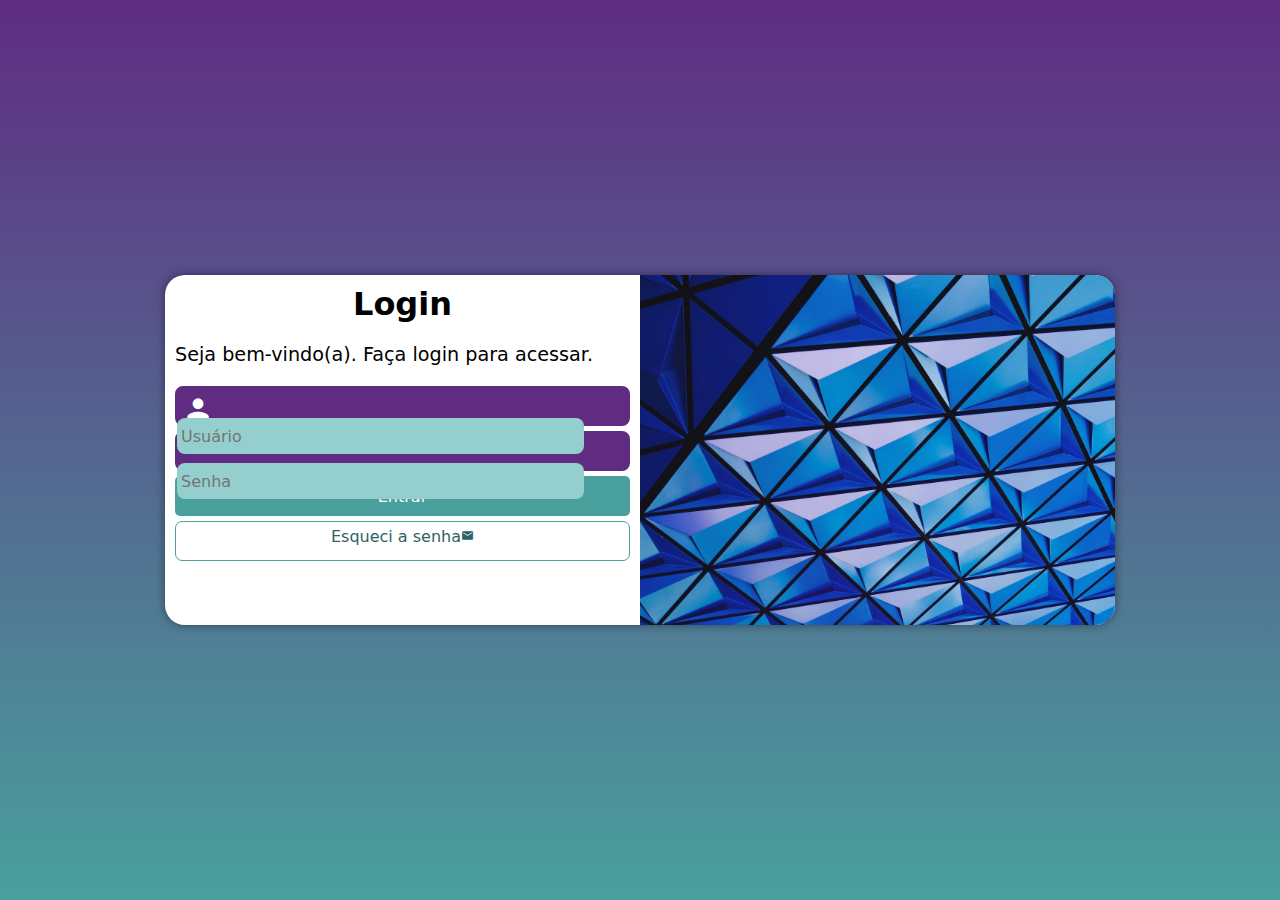
<file: aula27login/index.html>
<!DOCTYPE html>
<html lang="pt-br">
<head>
    <meta charset="UTF-8">
    <meta name="viewport" content="width=device-width, initial-scale=1.0">
    <title>Login</title>
    <link href="https://fonts.googleapis.com/icon?family=Material+Icons" rel="stylesheet">
    <link rel="stylesheet" href="estilos/style.css">
    <link rel="stylesheet" href="estilos/media-query.css">
</head>
<body>
    <main>
        <section id="login">
            <div id="imagem">
                
            </div>
            <div id="formulario">
                <h1>Login</h1>
                <p>Seja bem-vindo(a). Faça login para acessar.</p>
                <form action="login.php" method="post" autocomplete="on">
                    <div class="campo">
                        <span class="material-icons">person</span>
                        <label for="ilogin">Login</label>
                        <input type="text" name="login" id="ilogin" placeholder="Usuário" required maxlength="30">
                    </div>
                    <div class="campo">
                        <span class="material-icons">key</span>
                        <label for="isenha">Senha</label>
                        <input type="password" name="senha" id="isenha" placeholder="Senha" required minlength="8" maxlength="20">
                    </div>
                    <input type="submit" value="Entrar">
                    <a href="esqueci.html" class="botao">Esqueci a senha<span class="material-icons">mail</span></a>
                </form>
            </div>
        </section>
    </main>
</body>
</html>
</file>
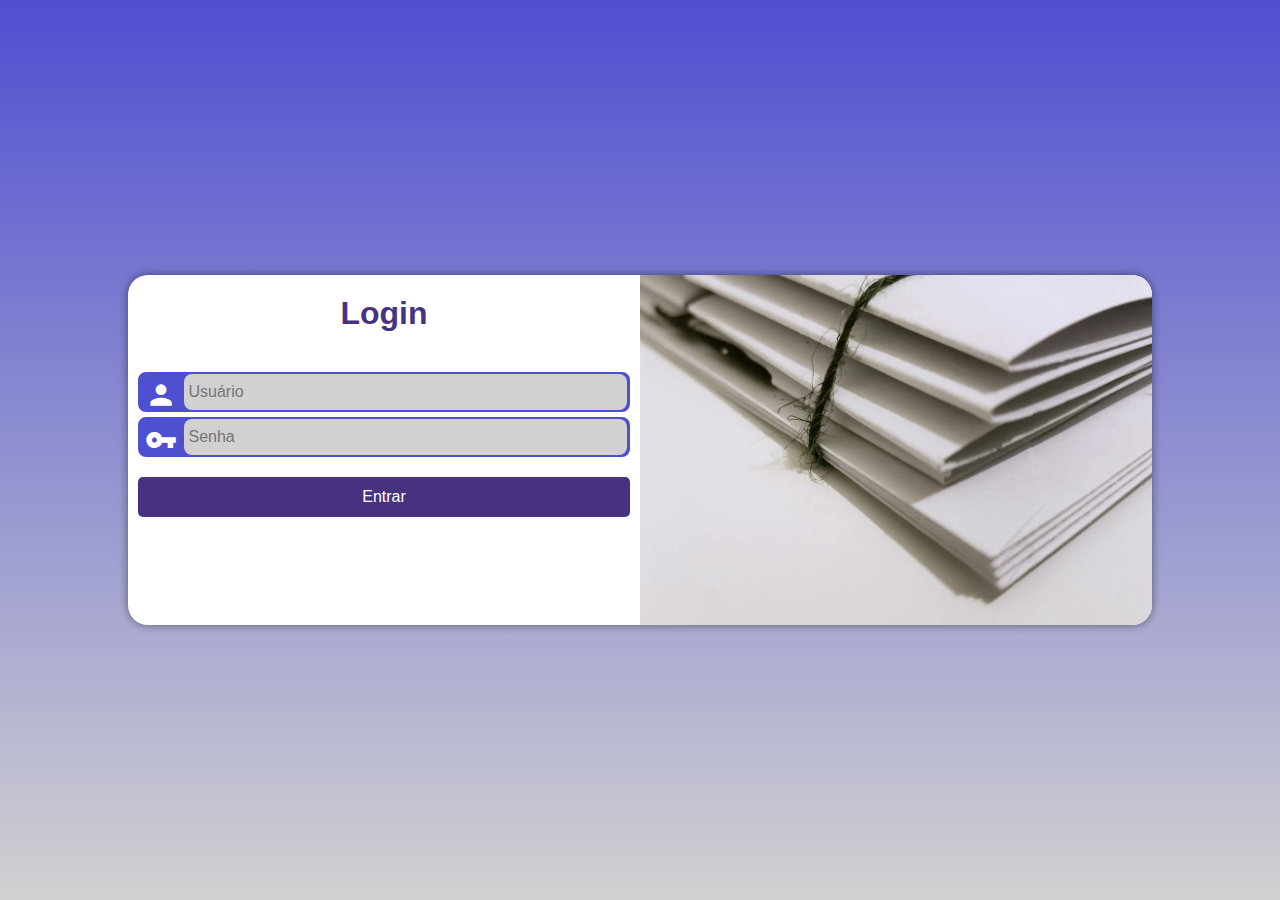
<file: processo/index.html>
<!DOCTYPE html>
<html lang="pt-br">
<head>
    <meta charset="UTF-8">
    <meta name="viewport" content="width=device-width, initial-scale=1.0">
    <title>Login</title>
    <link rel="stylesheet" href="https://fonts.googleapis.com/icon?family=Material+Icons">
    <link rel="stylesheet" href="estilos/login.css">
    <link rel="stylesheet" href="estilos/media-query.css">
</head>
<body>
    <main>
        <section id="login">
            <div id="imagem">
            </div>
            <div id="formulario">
                <h1>Login</h1>
                <form action="" autocomplete="off">
                    <div class="campo">
                        <label for="ilogin"><span class="material-icons">person</span></label>
                        <input type="text" name="login" id="ilogin" placeholder="Usuário" required>
                    </div>
                    <div class="campo">
                        <label for="isenha"><span class="material-icons">vpn_key</span></label>
                        <input type="password" name="senha" id="isenha" placeholder="Senha" required minlength="8">
                    </div>
                    <input type="submit" value="Entrar" id="but-login" onclick="entrar(); return false">
                </form>
            </div>
        </section>
    </main>
    <script src="consulta.js"></script>
</body>
</html>
</file>
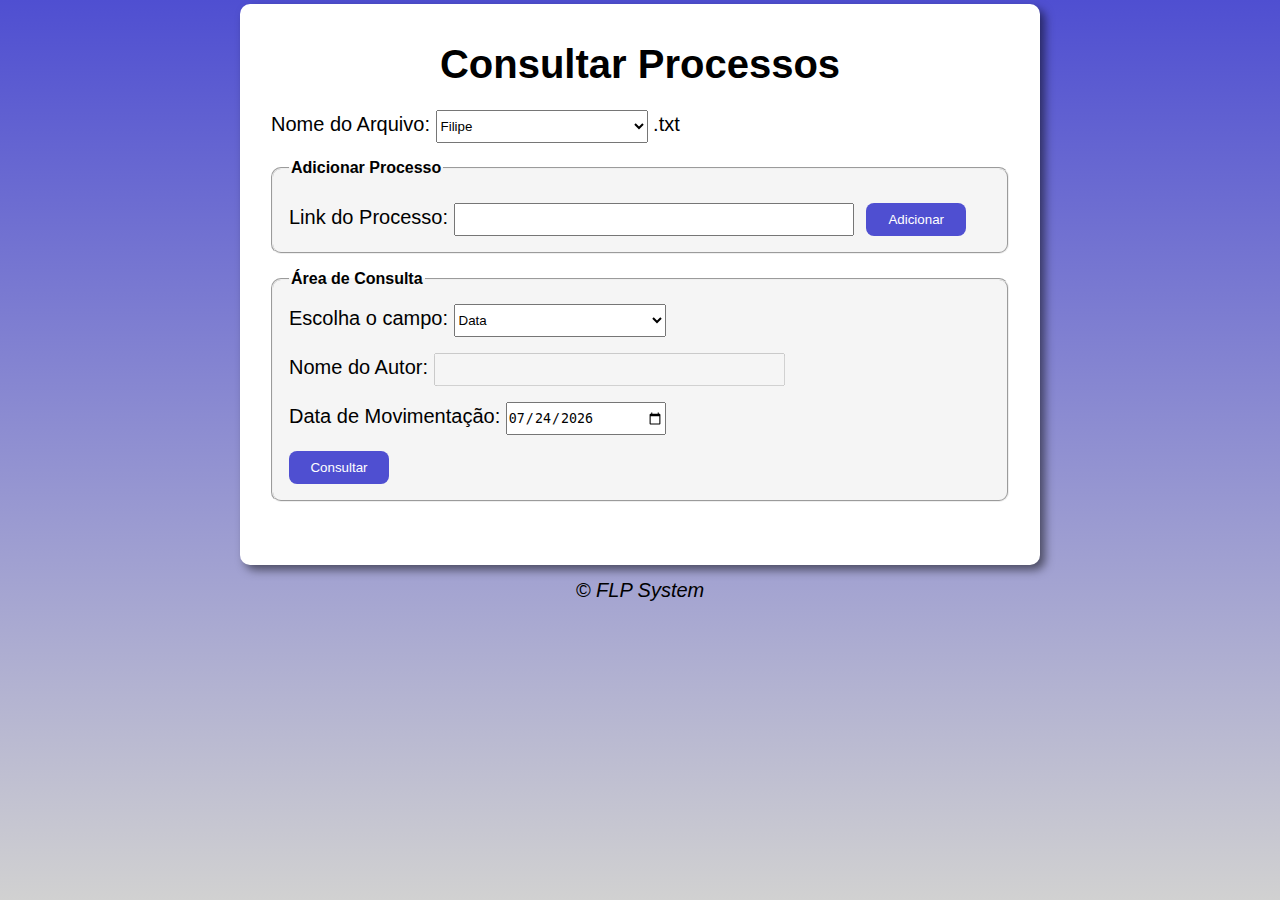
<file: processo/processo.html>
<!DOCTYPE html>
<html lang="pt-br">
<head>
    <meta charset="UTF-8">
    <meta name="viewport" content="width=device-width, initial-scale=1.0">
    <title>Processo</title>
    <link rel="stylesheet" href="estilos/estilo.css">
    <link rel="stylesheet" href="estilos/media-query.css">
</head>
<body onload ="dataHoje()">
    <header>
        
    </header>
    <main>
        <section id="area">
            <div id="dados">
                <h1>Consultar Processos</h1>
                <div class="campo">
                    <label for="arquivo">Nome do Arquivo:</label>
                    <select name="arquivo" id="arquivo">
                        <option value="Filipe" selected>Filipe</option>
                        <option value="Inaldo">Inaldo</option>
                        <option value="Teste">Teste</option>
                    </select>
                    .txt
                </div>
                <div class="campo">
                    <fieldset>
                        <legend>Adicionar Processo</legend>
                        <div>
                            <label for="ilink">Link do Processo:</label>
                            <input type="text" name="link" id="ilink">
                            <input type="button" value="Adicionar" id="add" onclick="escreverArquivo()">
                        </div>
                    </fieldset>
                </div>
                <div class="campo">
                    <fieldset>
                        <legend>Área de Consulta</legend>
                        <div>
                            <label for="iautordata">Escolha o campo:</label>
                            <select name="autordata" id="iautordata">
                                <option value="Autor">Autor</option>
                                <option value="Data" selected>Data</option>
                            </select>
                        </div>
                        <div>
                            <label for="inome">Nome do Autor:</label>
                            <input type="text" name="nome" id="inome" disabled>
                        </div>
                        <div>
                            <label for="data">Data de Movimentação:</label>
                            <input type="date" id="data">
                        </div>
                        <div>
                            <input type="button" value="Consultar" id="but-consulta" onclick="abrirArquivo()" >
                        </div>
                    </fieldset>
                </div>
            </div>
            <div id="res">
        
            </div>
        </section>
    </main>
    <footer>
        <p>&copy; FLP System</p>
    </footer>
    <script src="consulta.js"></script>
</body>
</html>
</file>
<file: aula27login/estilos/style.css>
@charset "UTF-8";

/*
    Paleta de cores
    Verde: #49a09d
    Lilás: #5f2c82
*/

* {
    font-family: system-ui, -apple-system, BlinkMacSystemFont, 'Segoe UI', Roboto, Oxygen, Ubuntu, Cantarell, 'Open Sans', 'Helvetica Neue', sans-serif;
    padding: 0px;
    margin: 0px;
    box-sizing: border-box;
}

body, html {
    background-color: #5f2c82;
    height: 100vh;
    width: 100vw;
}

main {
    position: relative;
    height: 100vh;
    width: 100vw;
}

section#login {
    position: absolute;
    top: 50%;
    left: 50%;
    background-color: white;
    width: 250px;
    height: 500px;
    border-radius: 20px;
    overflow: hidden;
    box-shadow: 0px 0px 10px rgba(0, 0, 0, 0.450);

    transform: translate(-50%, -50%);
    transition: width .3s, height .3s;
    transition-timing-function: ease;
}

section#login > div#imagem {
    display: block;
    background: url(../imagens/janelas.jpg) no-repeat;
    height: 200px;
    background-size: cover;
}

section#login > div#formulario {
    display: block;
    padding: 10px;
}

div#formulario > h1 {
    text-align: center;
    margin-bottom: 10px;
}

div#formulario > p {
    font-size: 0.8em;
}

form > div.campo {
    background-color: #5f2c82;
    border: 2px solid #5f2c82;
    display: block;
    width: 100%;
    height: 40px;
    border-radius: 8px;
    margin:  5px 0px;
}

div.campo > label {
    display: none;
}

div.campo > span {
    color: white;
    /*background-color: black;*/
    font-size: 2em;
    width: 40px;
    padding: 5px;
}

div.campo > input {
    background-color: #94cfcd;
    font-size: 1em;
    width: calc(100% - 44.4px); /*Diferenciou do Guanabara por 0.4*/
    height: 100%;
    border: 0px;
    border-radius: 8px;
    padding: 4px;
    transform: translateY(-12px);
}

div.campo > input:focus-within {
    background-color: white;
    border: none;
}

form > input[type=submit] {
    display: block;
    font-size: 1em;
    width: 100%;
    height: 40px;
    background-color: #49a09d;
    color: white;
    border: none;
    border-radius: 5px;
    cursor: pointer;
}

form > input[type=submit]:hover {
    background-color: #2d6462;
}

form > a.botao {
    display: block;
    text-align: center;
    font-size: 1em;
    width: 100%;
    height: 40px;
    padding-top: 5px;
    margin-top: 5px;
    background-color: white;
    color: #2d6462;
    border: 1px solid #49a09d;
    border-radius: 7px;
    text-decoration: none;
}

form > a.botao:hover {
    background-color: #6cd3cf;
}

form > a.botao span{
    font-size: 0.8em;
}
</file>
<file: aula27login/estilos/media-query.css>
@charset "UTF-8";

/* Todas as demais mídias */

/* Typical Device Breakpoints
-----------------------------
Pequenas telas: até 640px
Celular: 640px até 768px
Tablet: 768px até 1024px
Laptop: 1024px até 1280px
Grandes telas: acima de 1280px
*/

@media screen and (min-width: 768px) and (max-width:1024px) { /*CONFIGURAÇÃO PARA TABLET*/
    body {
        background-image: linear-gradient(to top, #49a09d, #5f2c82);
    }
    
    section#login {
        width: 80vw;
        height: 280px;
    }

    section#login > div#imagem {
        float: left;
        width: 30%;
        height: 100%;
    }

    section#login > div#formulario {
        float: right;
        width: 70%;
    }
}

@media screen and (min-width: 1024px) { /*ONFIGURAÇÕES PARA DESKTOP*/
    body {
        background-image: linear-gradient(to top, #49a09d, #5f2c82);
    }

    section#login {
        width: 950px;
        height: 350px;
    }

    section#login > div#imagem {
        float: right;
        width: 50%;
        height: 100%;
    }

    section#login > div#formulario {
        float: left;
        width: 50%;
    }

    div#formulario > h1 {
        font-size: 2em;
    }

    div#formulario > p {
        font-size: 1.2em;
        margin: 20px 0px;
    }
}
</file>
<file: processo/estilos/login.css>
@charset "UTF-8";

* {
    font-family: Arial, Helvetica, sans-serif;
    padding: 0px;
    margin: 0px;
    box-sizing: border-box;
}

body {
    background: rgb(79, 79, 209);
}

section#login {
    position: absolute;
    top: 50%;
    left: 50%;
    overflow: hidden;
    background-color: white;
    width: 270px; /*250*/
    height: 520px; /*500*/
    border-radius: 20px;
    box-shadow: 0px 0px 10px rgba(0, 0, 0, 0.450);
    
    transform: translate(-50%, -50%);
}

section#login > div#imagem {
    display: block;
    background: url(../imagens/pastas.jpg) no-repeat;
    height: 220px; /*200*/
    background-position: top right;
    background-size: cover;
}

section#login > div#formulario {
    display: block;
    padding: 10px;
}

div#formulario > h1 {
    text-align: center;
    color: rgb(71, 50, 129);
    margin: 10px 0px 40px 0px;
}

form > div.campo {
    background-color: rgb(79, 79, 209);
    border: 2px solid rgb(79, 79, 209);
    display: block;
    height: 40px;
    border-radius: 8px;
    margin: 5px 0px;
}

div.campo > label > span {
    color: white;
    font-size: 2em;
    width: 40px;
    padding: 5px;
}

div.campo > input {
    background-color: rgb(209, 209, 209);
    font-size: 1em;
    width: calc(100% - 45px);
    height: 100%;
    border: 0px;
    border-radius: 8px;
    padding: 4px;

    transform: translateY(-14px);
}

div.campo > input:focus-within {
    background-color: white;
}

form > input[type=submit] {
    display: block;
    font-size: 1em;
    width: 100%;
    height: 40px;
    background-color: rgb(71, 50, 129);
    color: white;
    border: none;
    border-radius: 5px;
    margin-top: 20px;
    cursor: pointer;
}

form > input[type=submit]:hover {
    background-color: rgb(98, 70, 177);
}
</file>
<file: processo/estilos/media-query.css>
@charset "UTF-8";

/* Todas as demais mídias */

/* Typical Device Breakpoints
-----------------------------
Pequenas telas: até 640px
Celular: 640px até 768px
Tablet: 769px até 1024px
Laptop: 1025px até 1280px
Grandes telas: acima de 1280px
*/

@media screen and (min-width: 769px) and (max-width: 1024px) {/*CONFIGURAÇÃO PARA TABLET*/
    body {
        background-image: linear-gradient(to top, rgb(209, 209, 209), rgb(79, 79, 209));
        height: 100vh;
    }

    section#login {
        width: 80vw;
        height: 300px;
    }

    section#login > div#imagem {
        float: left;
        width: 40%;
        height: 100%;
    }

    section#login > div#formulario {
        float: right;
        width: 60%;
    }

    div#formulario > h1 {
        font-size: 2em;
    }

    footer {
        color: black;
    }

    /*TELA DE CONSULTA*/

    input#ilink {
        width: 57%;
    }

    input#inome {
        width: 50%;
    }
}

@media screen and (min-width: 1025px) {/*CONFIGURAÇÃO PARA DESKTOP*/
    body {
        background-image: linear-gradient(to top, rgb(209, 209, 209), rgb(79, 79, 209));
        height: 100vh;
    }

    section#login {
        width: 80vw;
        height: 350px;
    }

    section#login > div#imagem {
        float: right;
        width: 50%;
        height: 100%;
    }

    section#login > div#formulario {
        float: left;
        width: 50%;
    }

    div#formulario > h1 {
        font-size: 2em;
    }

    footer {
        color: black;
    }

    /*TELA DE CONSULTA*/

    input#ilink {
        width: 57%;
    }

    input#inome {
        width: 50%;
    }
}
</file>
<file: processo/estilos/estilo.css>
@charset "UTF-8";

* {
    padding: 0px;
    margin: 0px;
    box-sizing: border-box;
}
body {
    background: rgb(79, 79, 209);
    font: normal 15pt Arial;
    padding: 4px;
}
section{
    background: white;
    border-radius: 10px;
    padding: 15px;
    min-width: 320px;
    max-width: 800px;
    margin: auto;
    box-shadow: 5px 5px 10px rgba(0, 0, 0, 0.521);
}
fieldset {
    background-color: rgb(245, 245, 245);
    padding: 8px;
    border-radius: 10px;
}
div {
    padding: 8px;
}
div#res {
    margin: 8px auto;
    overflow-x: auto;
    width: calc(100% - 34px);
}
p {
    padding: 4px;
}
h1 {
    text-align: center;
    margin: 15px auto;
}
select {
    height:33px;
    width:212px;
}
legend {
    font-size: 0.8em;
    font-weight: bold;
    margin: 0px 8px;
    padding: 0px 2px;
}
input#ilink {
    height:33px;
    width: 100%;
    margin-right: 7px;
}
input#inome {
    height: 33px;
    width: 232px;
    text-transform: capitalize;
}
input#data {
    height:33px;
    width:160px
}
input[type="button"] {
    height:33px;
    width:100px;
    color: white;
    background-color: rgb(79, 79, 209);
    border-radius: 8px;
    border: 0px;
}
input#add {
    margin-top: 10px;
}
input[type="button"]:hover {
    background-color: rgb(64, 64, 168);
    cursor: pointer;
}
footer {
    color: white;
    text-align: center;
    font-style: italic;
    margin-top: 10px;
}
</file>
